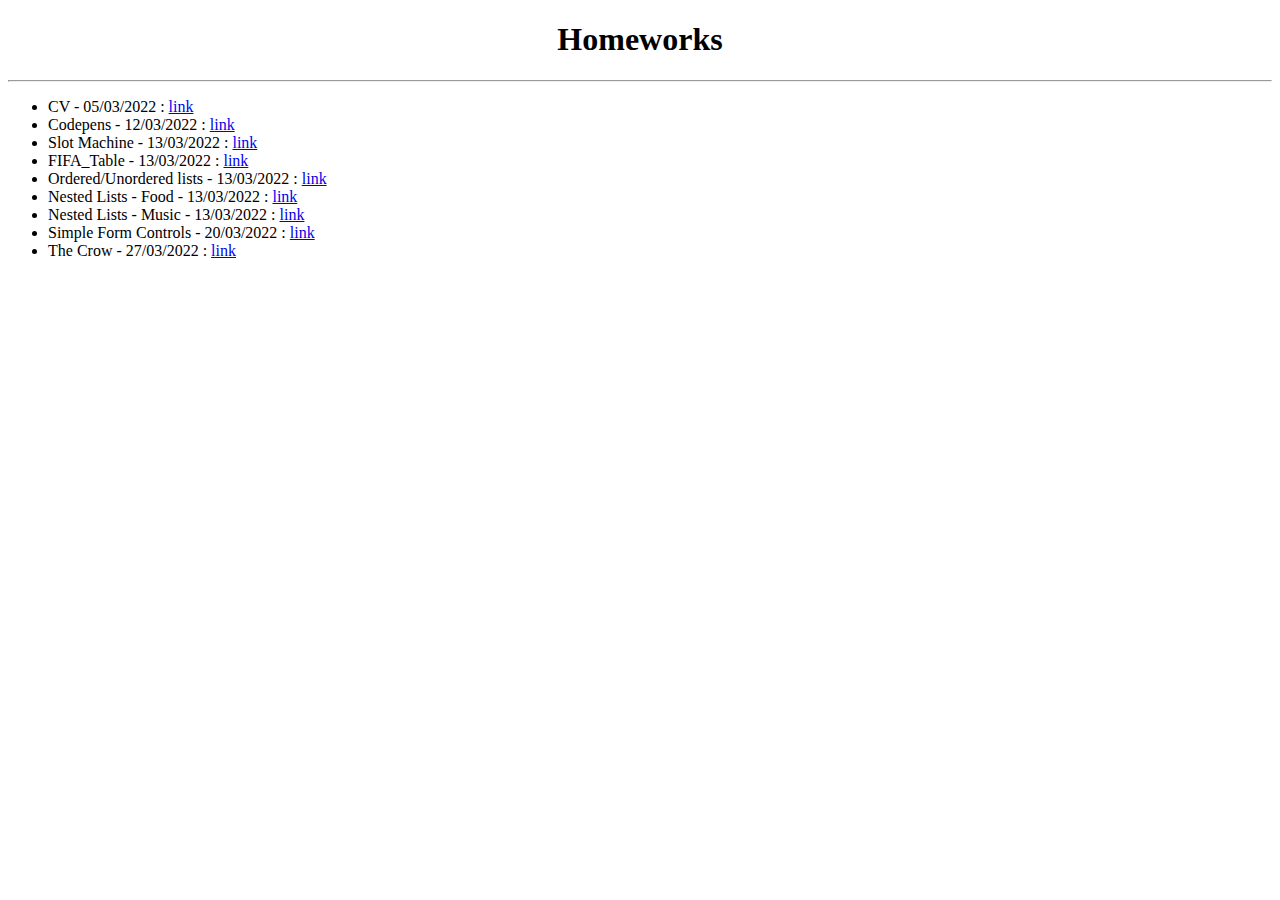
<file: index.html>
<!DOCTYPE html>
<html lang="en">
<head>
    <meta charset="UTF-8">
    <meta http-equiv="X-UA-Compatible" content="IE=edge">
    <meta name="viewport" content="width=device-width, initial-scale=1.0">
    <title>My Homepage</title>
</head>
<body>
    <h1 align="center">Homeworks</h1>
    <hr>
    <ul>
        <li>CV - 05/03/2022 : <a href="./pages/CV.html" target="_blank">link</a></li>
        <li>Codepens - 12/03/2022 : <a href="./pages/selectedCodepens.html" target="_blank">link</a></li>
        <li>Slot Machine - 13/03/2022 : <a href="./pages/slotMachine.html" target="_blank">link</a></li>
        <li>FIFA_Table - 13/03/2022 : <a href="./pages/FIFA_Table.html" target="_blank">link</a></li>
        <li>Ordered/Unordered lists - 13/03/2022 : <a href="./pages/ordered_unordered_lists.html" target="_blank">link</a></li>
        <li>Nested Lists - Food - 13/03/2022 : <a href="./pages/nestedLists_food.html" target="_blank">link</a></li>
        <li>Nested Lists - Music - 13/03/2022 : <a href="./pages/nestedLists_music.html" target="_blank">link</a></li>
        <li>Simple Form Controls - 20/03/2022 : <a href="./pages/simpleFormControls.html" target="_blank">link</a></li>
        <li>The Crow - 27/03/2022 : <a href="./pages/The Crow/theCrow.html" target="_blank">link</a></li>
    </ul>
</body>
</html>
</file>
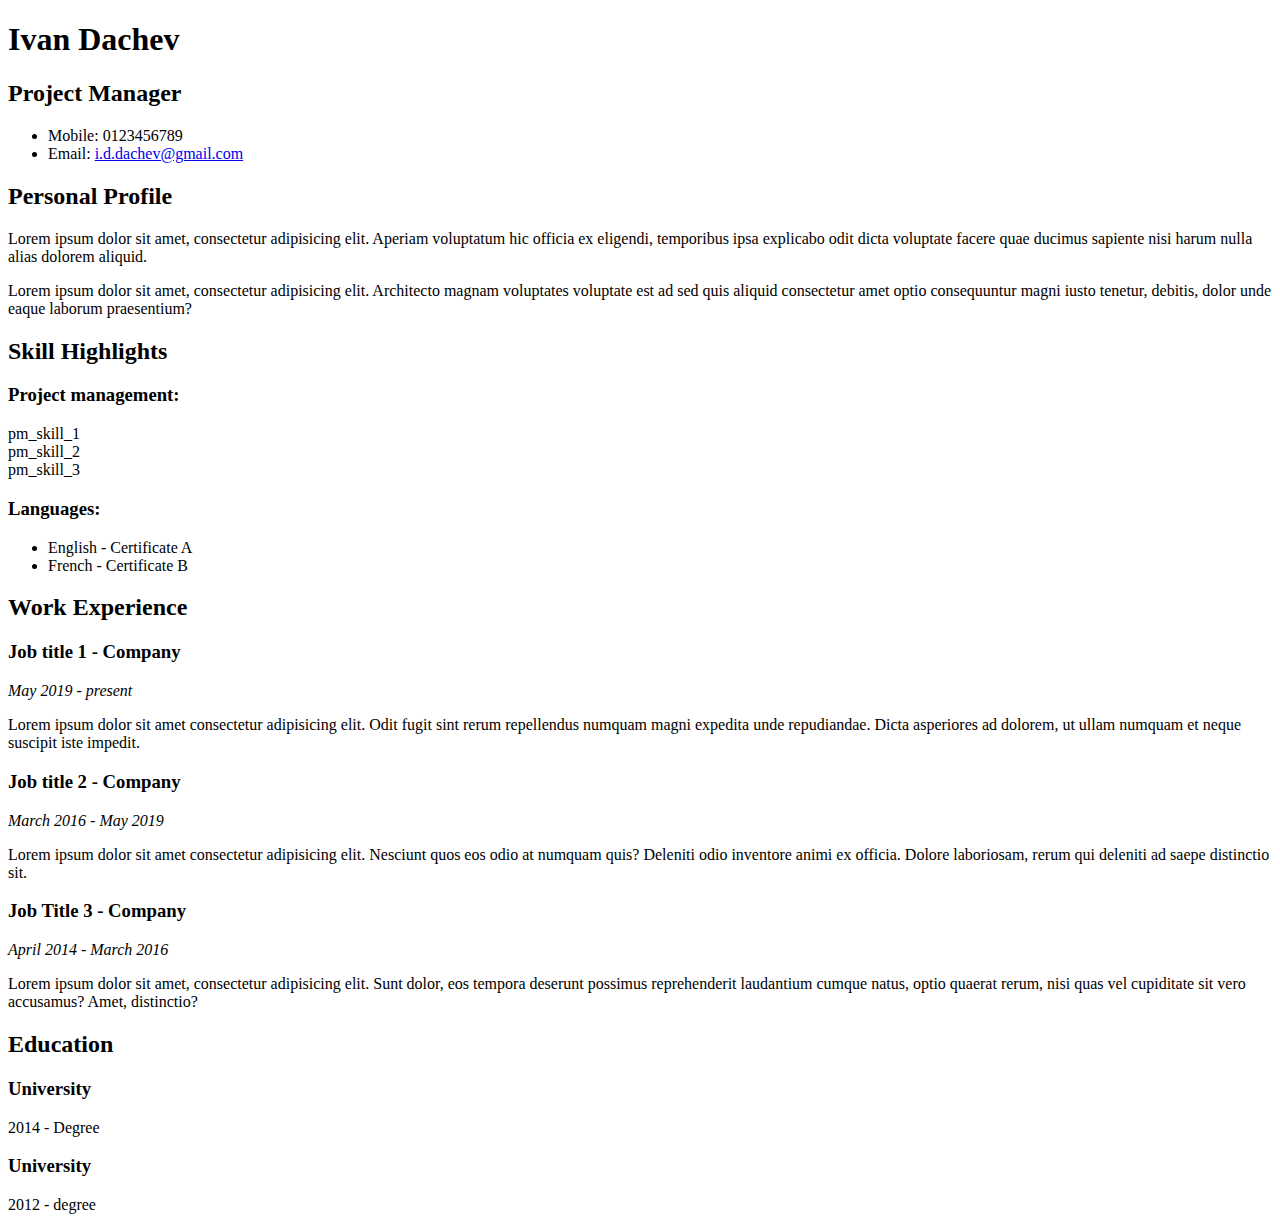
<file: pages/CV.html>
<!DOCTYPE html>
<html lang="en">
<head>
    <meta charset="UTF-8">
    <meta http-equiv="X-UA-Compatible" content="IE=edge">
    <meta name="viewport" content="width=device-width, initial-scale=1.0">
    <title>CV - Ivan Dachev</title>
    <link rel="icon" href="../../Labs/images/CV_icon.PNG">
</head>
<body>
    <!-- General info -->
    <h1>Ivan Dachev</h1>
    <h2>Project Manager</h2>

    <ul>
        <li>Mobile: 0123456789</li>
        <li>Email: <a href="mailto:i.d.dachev@gmail.com">i.d.dachev@gmail.com </a> </li>      
    </ul>

    <h2>Personal Profile</h2>
    <p>Lorem ipsum dolor sit amet, consectetur adipisicing elit. Aperiam voluptatum hic officia ex eligendi, temporibus ipsa explicabo odit dicta voluptate facere quae ducimus sapiente nisi harum nulla alias dolorem aliquid.</p>
    <p>Lorem ipsum dolor sit amet, consectetur adipisicing elit. Architecto magnam voluptates voluptate est ad sed quis aliquid consectetur amet optio consequuntur magni iusto tenetur, debitis, dolor unde eaque laborum praesentium?</p>

    <!-- Skills -->
    <h2>Skill Highlights</h2>
    <h3>Project management:</h3>
    <p>pm_skill_1<br>
        pm_skill_2<br>
        pm_skill_3
    </p>

    <h3>Languages:</h3>
    <ul>
        <li>English - Certificate A</li>
        <li>French - Certificate B</li>
    </ul>

    <!-- Work exp -->
    <h2>Work Experience</h2>
    <h3>Job title 1 - Company</h3>
    <p><i>May 2019 - present</i></p>
    <p>Lorem ipsum dolor sit amet consectetur adipisicing elit. Odit fugit sint rerum repellendus numquam magni expedita unde repudiandae. Dicta asperiores ad dolorem, ut ullam numquam et neque suscipit iste impedit.</p>

    <h3>Job title 2 - Company</h3>
    <p><i>March 2016 - May 2019</i></p>
    <p>Lorem ipsum dolor sit amet consectetur adipisicing elit. Nesciunt quos eos odio at numquam quis? Deleniti odio inventore animi ex officia. Dolore laboriosam, rerum qui deleniti ad saepe distinctio sit.</p>

    <h3>Job Title 3 - Company</h3>
    <p><i>April 2014 - March 2016</i></p>
    <p>Lorem ipsum dolor sit amet, consectetur adipisicing elit. Sunt dolor, eos tempora deserunt possimus reprehenderit laudantium cumque natus, optio quaerat rerum, nisi quas vel cupiditate sit vero accusamus? Amet, distinctio?</p>
    
    <!-- Education -->
    <h2>Education</h2>
    <h3>University</h3>
    <p>2014 - Degree</p>

    <h3>University</h3>
    <p>2012 - degree</p>


</body>
</html>
</file>
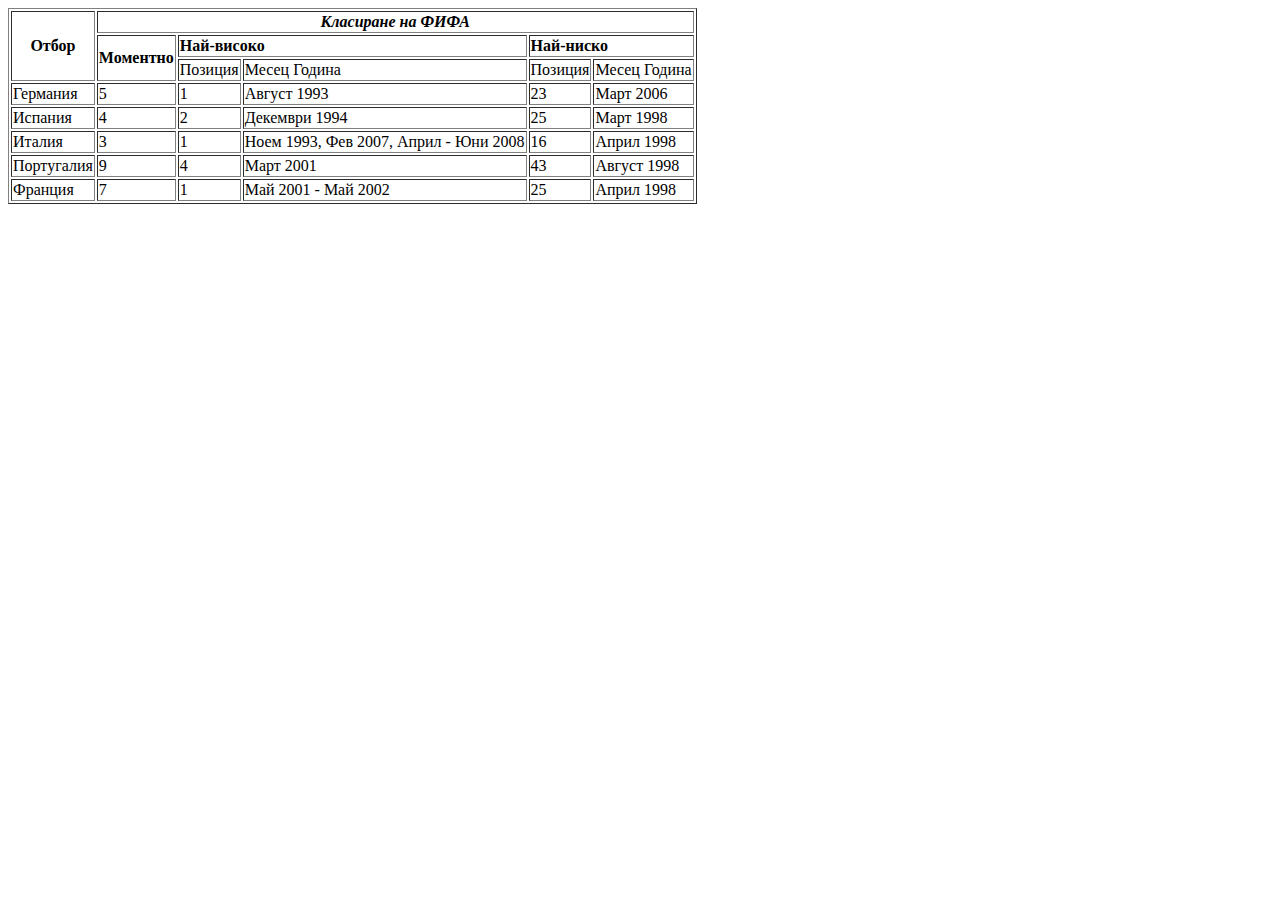
<file: pages/FIFA_Table.html>
<!DOCTYPE html>
<html lang="en">
<head>
    <meta charset="UTF-8">
    <meta http-equiv="X-UA-Compatible" content="IE=edge">
    <meta name="viewport" content="width=device-width, initial-scale=1.0">
    <title>FIFA Table</title>
</head>
<body>
    <table border="1">
        <tr>
            <th rowspan="3">Отбор</th>
            <th colspan="5"> <i> Класиране на ФИФА</i></th>
        </tr>
        <tr>
            <td rowspan="2"><b>Моментно</b></td>
            <td colspan="2"><b>Най-високо</b></td>
            <td colspan="2"><b>Най-ниско</b></td>
        </tr>
        <tr>
            <td>Позиция</td>
            <td>Месец Година</td>
            <td>Позиция</td>
            <td>Месец Година</td>
        </tr>
        <tr>
            <td>Германия</td>
            <td>5</td>
            <td>1</td>
            <td>Август 1993</td>
            <td>23</td>
            <td>Март 2006</td>
        </tr>
        <tr>
            <td>Испания</td>
            <td>4</td>
            <td>2</td>
            <td>Декември 1994</td>
            <td>25</td>
            <td>Март 1998</td>
        </tr>
        <tr>
            <td>Италия</td>
            <td>3</td>
            <td>1</td>
            <td>Ноем 1993, Фев 2007, Април - Юни 2008</td>
            <td>16</td>
            <td>Април 1998</td>
        </tr>
        <tr>
            <td>Португалия</td>
            <td>9</td>
            <td>4</td>
            <td>Март 2001</td>
            <td>43</td>
            <td>Август 1998</td>
        </tr>
        <tr>
            <td>Франция</td>
            <td>7</td>
            <td>1</td>
            <td>Май 2001 - Май 2002</td>
            <td>25</td>
            <td>Април 1998</td>
        </tr>
    </table>
</body>
</html>
</file>
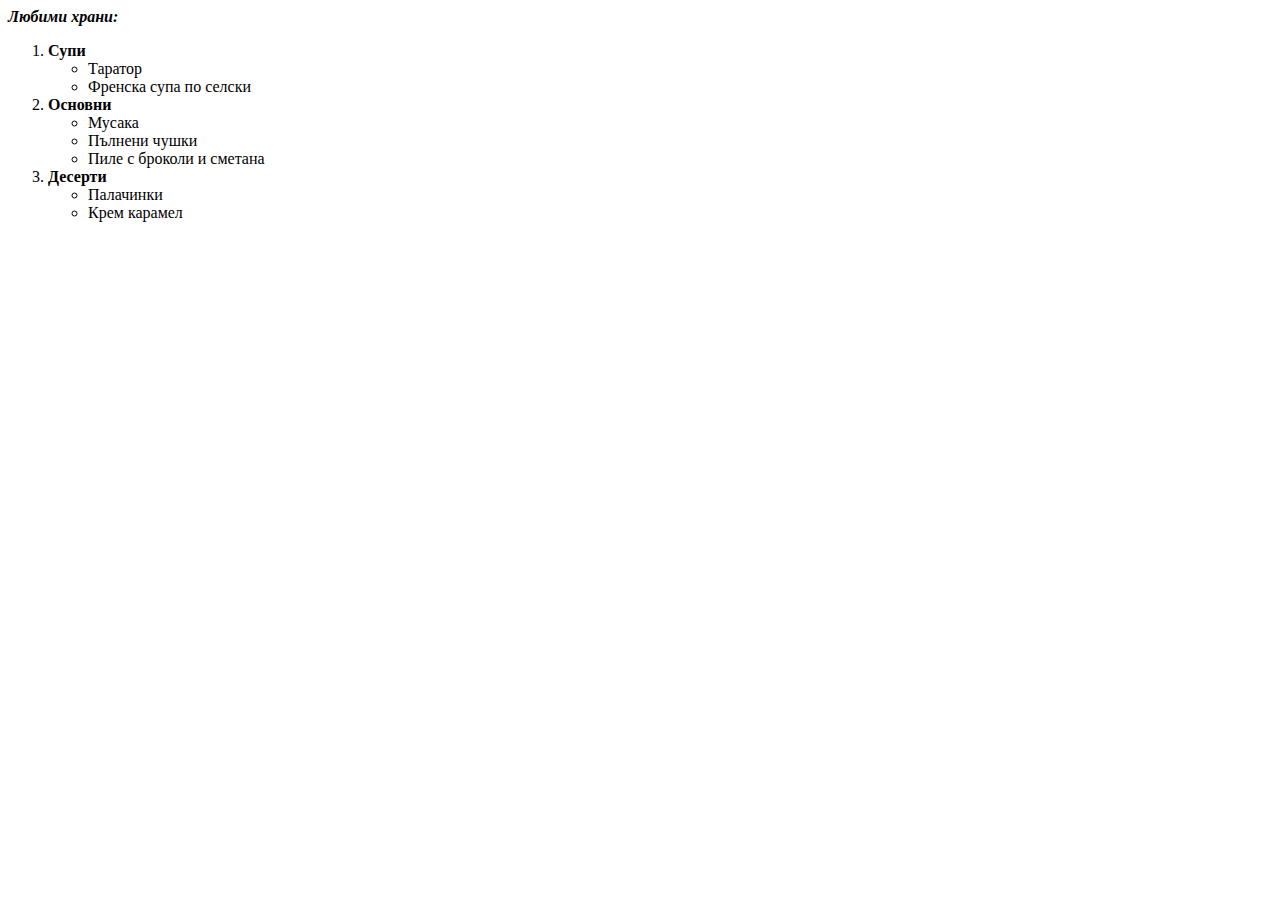
<file: pages/nestedLists_food.html>
<!DOCTYPE html>
<html lang="en">
<head>
    <meta charset="UTF-8">
    <meta http-equiv="X-UA-Compatible" content="IE=edge">
    <meta name="viewport" content="width=device-width, initial-scale=1.0">
    <title>Nested Lists - Food</title>
</head>
<body>
    <i><b>Любими храни:</b></i>
    <ol>
        <li><b>Супи</b>
            <ul>
                <li>Таратор</li>
                <li>Френска супа по селски</li>
            </ul>
        </li>

        <li><b>Основни</b>   
            <ul>
                <li>Мусака</li>
                <li>Пълнени чушки</li>
                <li>Пиле с броколи и сметана</li>
            </ul>
        </li>     
        <li><b>Десерти</b>    
            <ul>
                <li>Палачинки</li>
                <li>Крем карамел</li>
            </ul>
        </li>    
    </ol>
</body>
</html>
</file>
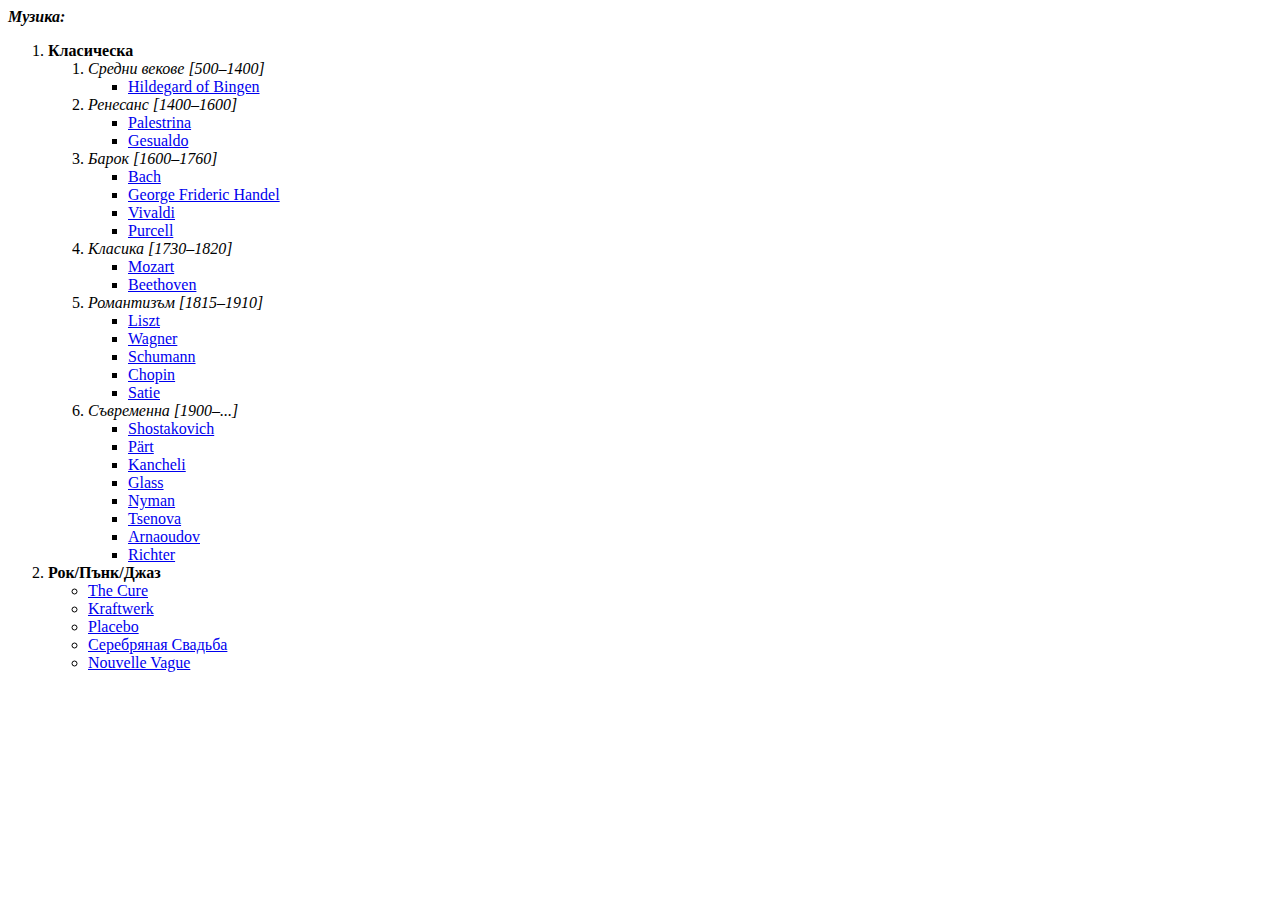
<file: pages/nestedLists_music.html>
<!DOCTYPE html>
<html lang="en">
<head>
    <meta charset="UTF-8">
    <meta http-equiv="X-UA-Compatible" content="IE=edge">
    <meta name="viewport" content="width=device-width, initial-scale=1.0">
    <title>Nested List Music</title>
</head>
<body>
    <i><b>Музика:</b></i>
    <ol>
        <li><b>Класическа</b>
            <ol>
                <li><i>Средни векове [500–1400]</i>
                    <ul>
                        <li><a href="https://en.wikipedia.org/wiki/Hildegard_of_Bingen" target="_blank">Hildegard of Bingen</a></li>
                    </ul>
                </li>
                <li><i>Ренесанс [1400–1600]</i>
                    <ul>
                        <li><a href="https://en.wikipedia.org/wiki/Giovanni_Pierluigi_da_Palestrina" target="_blank">Palestrina</a></li>
                        <li><a href="https://en.wikipedia.org/wiki/Carlo_Gesualdo" target="_blank">Gesualdo</a></li>
                    </ul>
                </li>
                <li><i>Барок [1600–1760]</i>
                    <ul>
                        <li><a href="https://en.wikipedia.org/wiki/Johann_Sebastian_Bach" target="_blank">Bach</a></li>
                        <li><a href="https://en.wikipedia.org/wiki/George_Frideric_Handel" target="_blank">George Frideric Handel</a></li>
                        <li><a href="https://en.wikipedia.org/wiki/Antonio_Vivaldi" target="_blank">Vivaldi</a></li>
                        <li><a href="https://en.wikipedia.org/wiki/Henry_Purcell" target="_blank">Purcell</a></li>
                    </ul>
                </li>
                <li><i>Класика [1730–1820]</i>
                    <ul>
                        <li><a href="https://en.wikipedia.org/wiki/Wolfgang_Amadeus_Mozart" target="_blank">Mozart</a></li>
                        <li><a href="https://en.wikipedia.org/wiki/Ludwig_van_Beethoven" target="_blank">Beethoven</a></li>
                    </ul>
                </li>
                <li><i>Романтизъм [1815–1910]</i>
                    <ul>
                        <li><a href="https://en.wikipedia.org/wiki/Franz_Liszt" target="_blank">Liszt</a></li>
                        <li><a href="https://en.wikipedia.org/wiki/Richard_Wagner" target="_blank">Wagner</a></li>
                        <li><a href="https://en.wikipedia.org/wiki/Clara_Schumann" target="_blank">Schumann</a></li>
                        <li><a href="https://en.wikipedia.org/wiki/Fr%C3%A9d%C3%A9ric_Chopin" target="_blank">Chopin</a></li>
                        <li><a href="https://en.wikipedia.org/wiki/Erik_Satie" target="_blank">Satie</a></li>
                    </ul>
                </li>
                <li><i>Съвременна [1900–...]</i>
                    <ul>
                        <li><a href="https://en.wikipedia.org/wiki/Dmitri_Shostakovich" target="_blank">Shostakovich</a></li>
                        <li><a href="https://en.wikipedia.org/wiki/Arvo_P%C3%A4rt" target="_blank">Pärt</a></li>
                        <li><a href="https://en.wikipedia.org/wiki/Giya_Kancheli" target="_blank">Kancheli</a></li>
                        <li><a href="https://en.wikipedia.org/wiki/Philip_Glass" target="_blank">Glass</a></li>
                        <li><a href="https://en.wikipedia.org/wiki/Michael_Nyman" target="_blank">Nyman</a></li>
                        <li><a href="https://en.wikipedia.org/wiki/Julia_Tsenova" target="_blank">Tsenova</a></li>
                        <li><a href="https://en.wikipedia.org/wiki/Gheorghi_Arnaoudov" target="_blank">Arnaoudov</a></li>
                        <li><a href="https://en.wikipedia.org/wiki/Max_Richter" target="_blank">Richter</a></li>
                    </ul>
                </li>
            </ol>
        </li>
        <li><b>Рок/Пънк/Джаз</b>
            <ul>
                <li><a href="https://www.last.fm/music/The+Cure" target="_blank">The Cure</a></li>
                <li><a href="https://www.last.fm/music/Kraftwerk" target="_blank">Kraftwerk</a></li>
                <li><a href="https://www.last.fm/music/Placebo" target="_blank">Placebo</a></li>
                <li><a href="https://www.last.fm/music/%D0%A1%D0%B5%D1%80%D0%B5%D0%B1%D1%80%D1%8F%D0%BD%D0%B0%D1%8F+%D0%A1%D0%B2%D0%B0%D0%B4%D1%8C%D0%B1%D0%B0" target="_blank">Серебряная Свадьба</a></li>
                <li><a href="https://www.last.fm/music/Nouvelle+Vague" target="_blank">Nouvelle Vague</a></li>
            </ul>
        </li>
    </ol>
</body>
</html>
</file>
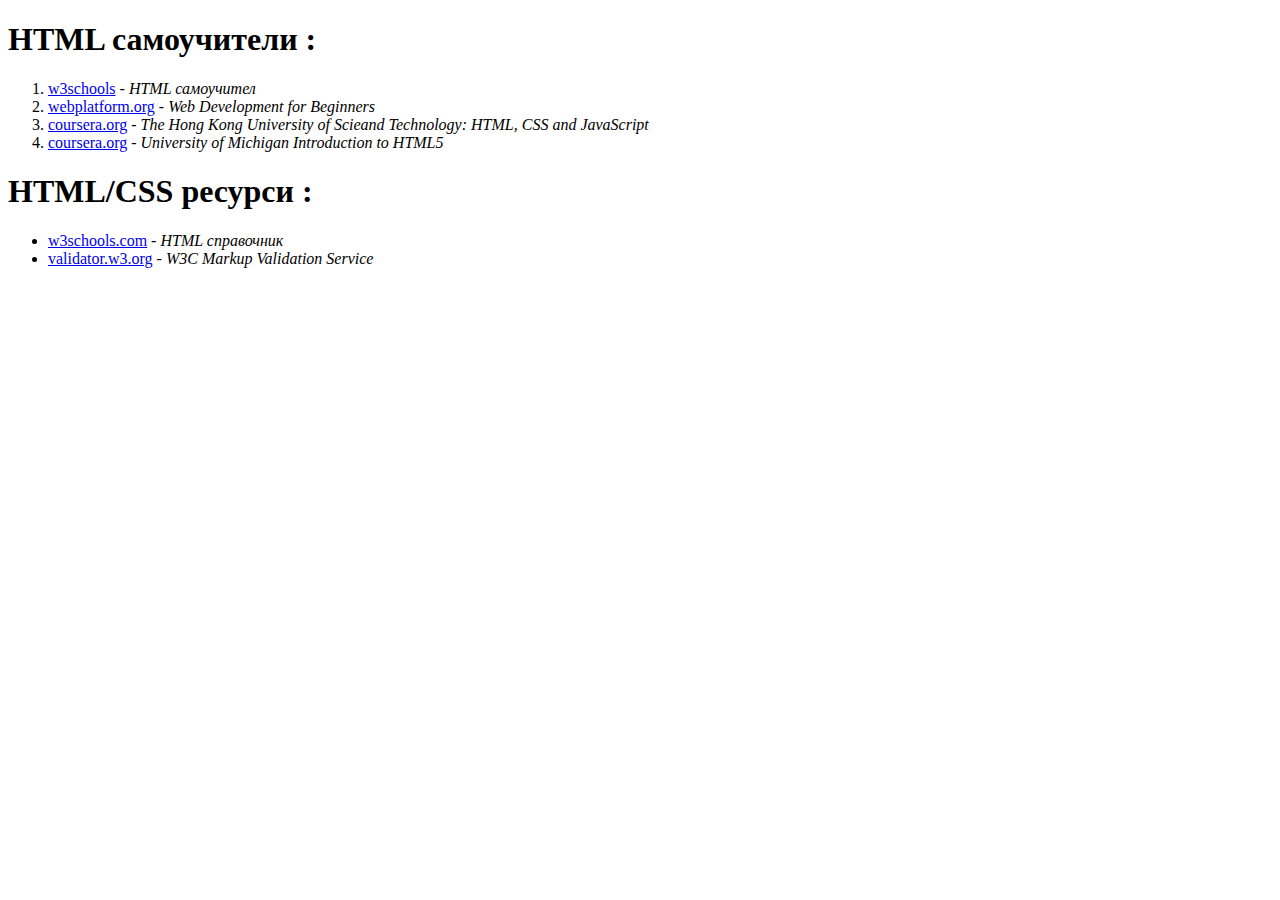
<file: pages/ordered_unordered_lists.html>
<!DOCTYPE html>
<html lang="en">
<head>
    <meta charset="UTF-8">
    <meta http-equiv="X-UA-Compatible" content="IE=edge">
    <meta name="viewport" content="width=device-width, initial-scale=1.0">
    <title>Ordered / Unordered lists</title>
</head>
<body>
    <h1>HTML самоучители :</h1>
    <ol>
        <li>
            <a href="http://www.w3schools.com/html/default.asp" target="_blank">w3schools</a> - <i>HTML самоучител</i>
        </li>
        <li>
            <a href="http://docs.webplatform.org/wiki/Beginners" target="_blank">webplatform.org</a> - <i>Web Development for Beginners</i>
        </li>
        <li>
            <a href="https://www.coursera.org/learn/html-css-javascript" target="_blank">coursera.org</a> - <i>The Hong Kong University of Scieand Technology: HTML, CSS and
                JavaScript</i>
        </li>
        <li>
            <a href="https://www.coursera.org/learn/html" target="_blank">coursera.org</a> - <i>University of Michigan Introduction to HTML5</i>
        </li>
    </ol>

    <h1>HTML/CSS ресурси :</h1>
    <ul>
        <li>
            <a href="http://www.w3schools.com/tags/default.asp" target="_blank">w3schools.com</a> - <i>HTML справочник</i>
        </li>
        <li>
            <a href="https://validator.w3.org/" target="_blank">validator.w3.org</a> - <i>W3C Markup Validation Service</i>
        </li>
    </ul>
</body>
</html>
</file>
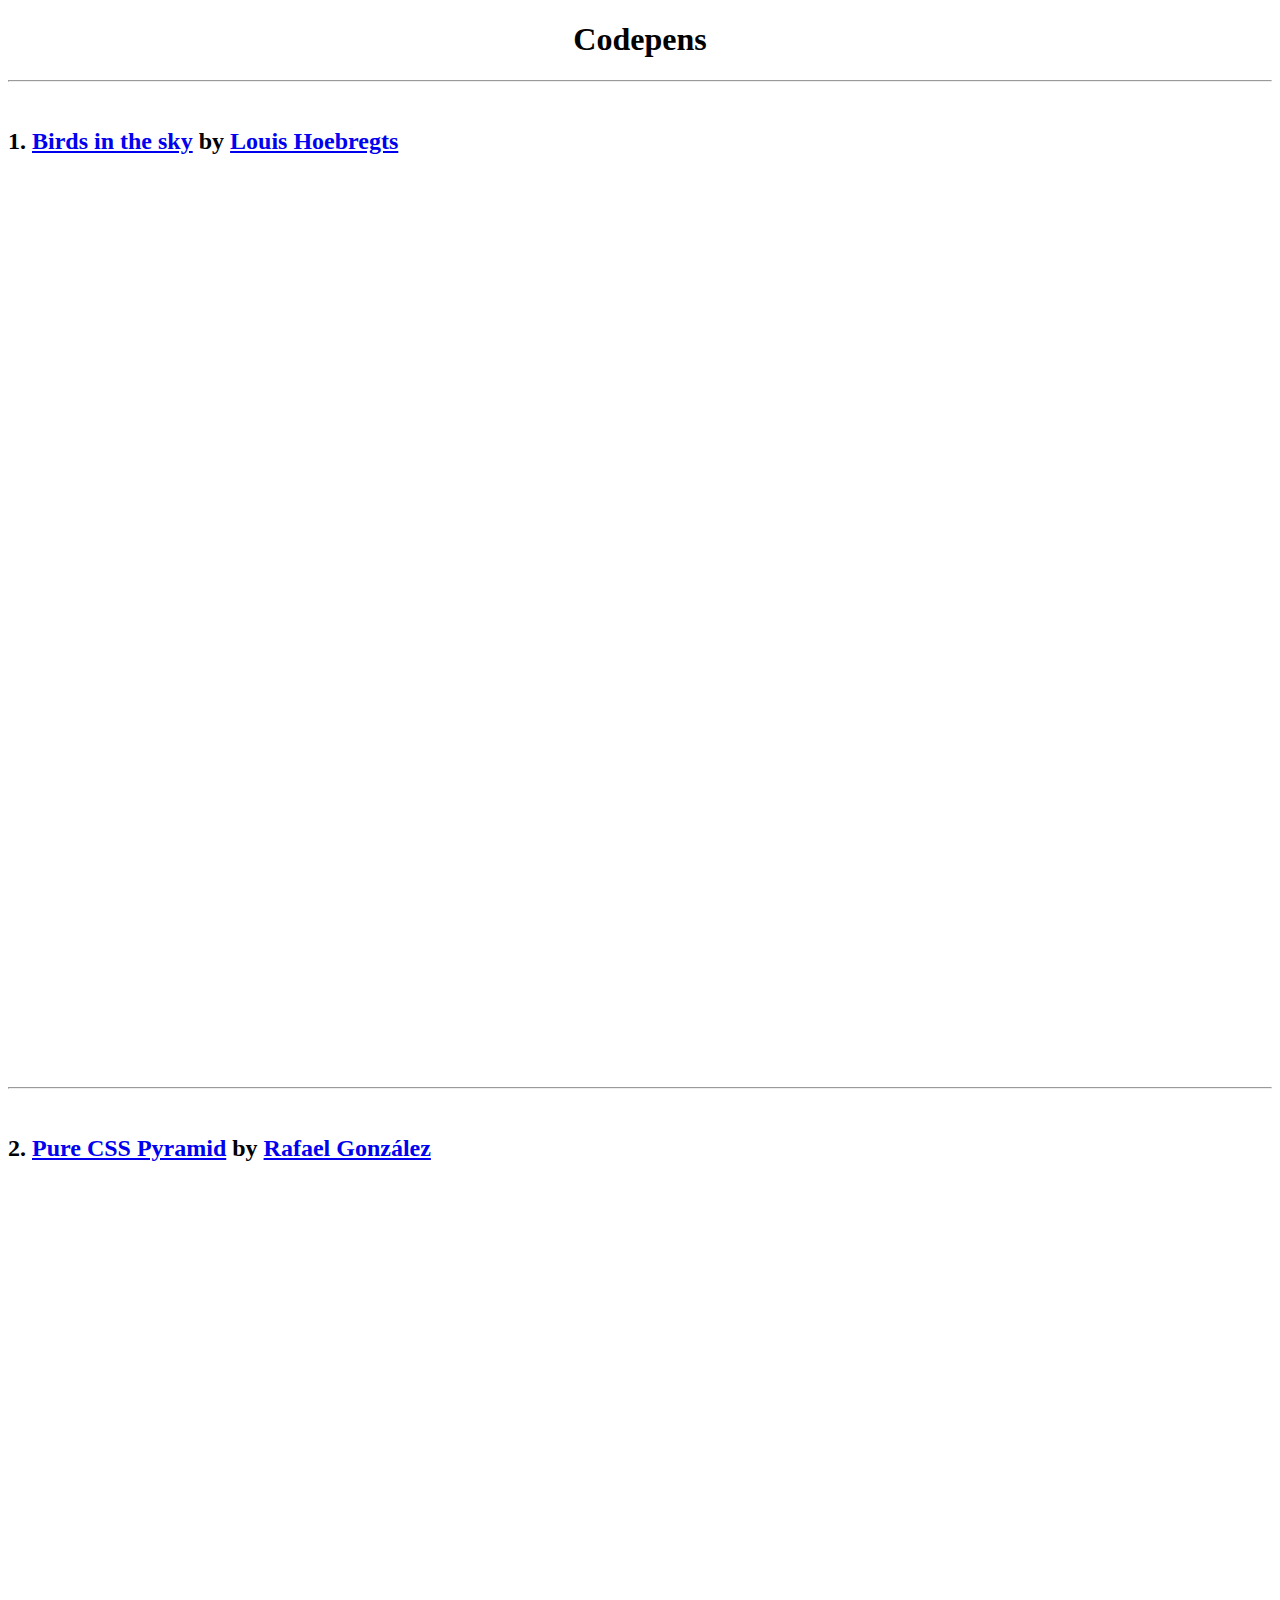
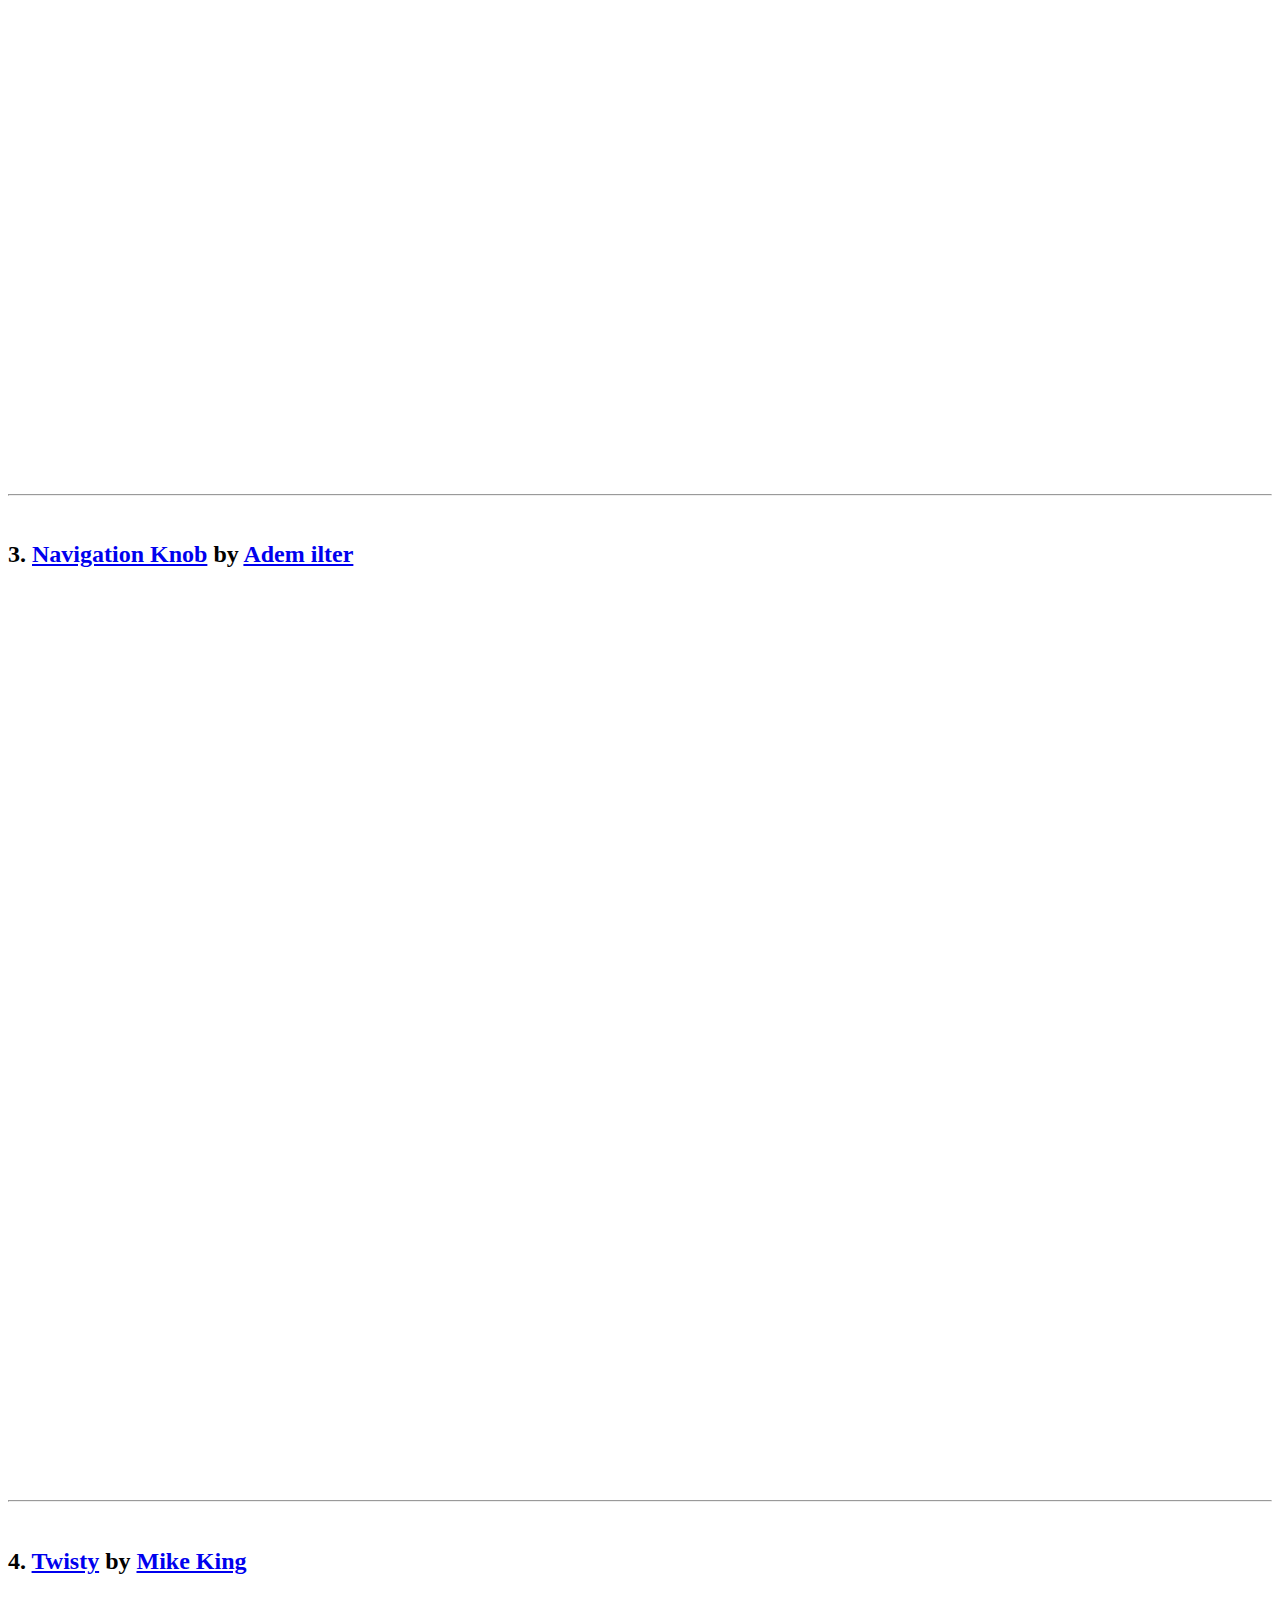
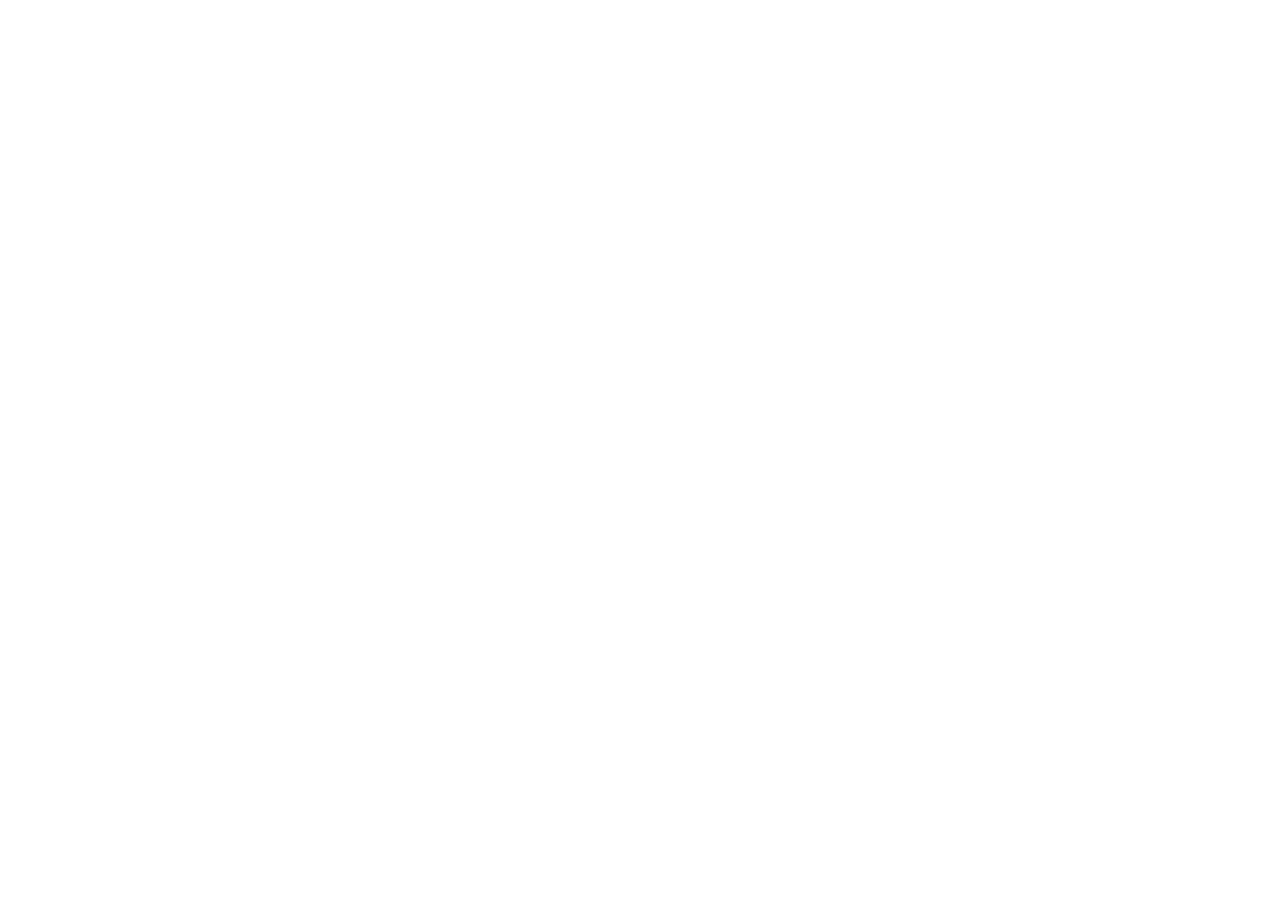
<file: pages/selectedCodepens.html>
<!DOCTYPE html>
<html lang="en">
<head>
    <meta charset="UTF-8">
    <meta http-equiv="X-UA-Compatible" content="IE=edge">
    <meta name="viewport" content="width=device-width, initial-scale=1.0">
    <title>Codepens</title>
</head>
<body>
    <h1 align="center">Codepens</h1>
    <hr>
    <br>
    <!-- First Codepen below -->
    <h2>1. <a href="https://codepen.io/Mamboleoo/full/ByxPvG" target="_blank">Birds in the sky</a> by <a href="https://codepen.io/Mamboleoo">Louis Hoebregts</a> </h2>
    
    <iframe height="900" style="width: 100%;" scrolling="no" title="Birds in the sky" src="https://codepen.io/Mamboleoo/embed/ByxPvG?default-tab=result&theme-id=dark" frameborder="no" loading="lazy" allowtransparency="true" allowfullscreen="true">
        See the Pen <a href="https://codepen.io/Mamboleoo/pen/ByxPvG">
        Birds in the sky</a> by Louis Hoebregts (<a href="https://codepen.io/Mamboleoo">@Mamboleoo</a>)
        on <a href="https://codepen.io">CodePen</a>.
    </iframe>
    <br>
    <hr>
    <br>


    <!-- Second codepen below -->
    <h2>2. <a href="https://codepen.io/rgg/embed/ZbgzNB?default-tab=result" target="_blank">Pure CSS Pyramid</a> by <a href="https://codepen.io/rgg" target="_blank">Rafael González</a></h2>

    <iframe height="900" style="width: 100%;" scrolling="no" title="Pure CSS Pyramid" src="https://codepen.io/rgg/embed/ZbgzNB?default-tab=result" frameborder="no" loading="lazy" allowtransparency="true" allowfullscreen="true">
        See the Pen <a href="https://codepen.io/rgg/pen/ZbgzNB">
        Pure CSS Pyramid</a> by Rafael González (<a href="https://codepen.io/rgg">@rgg</a>)
        on <a href="https://codepen.io">CodePen</a>.
    </iframe>
    <br>
    <hr>
    <br>


    <!-- Third codepen below -->
    <h2>3. <a href="https://codepen.io/ademilter/embed/DqBJNZ?default-tab=result" target="_blank">Navigation Knob</a> by <a href="https://codepen.io/ademilter" target="_blank">Adem ilter</a></h2>

    <iframe height="900" style="width: 100%;" scrolling="no" title="Navigation Knob" src="https://codepen.io/ademilter/embed/DqBJNZ?default-tab=result" frameborder="no" loading="lazy" allowtransparency="true" allowfullscreen="true">
        See the Pen <a href="https://codepen.io/ademilter/pen/DqBJNZ">
        Navigation Knob</a> by Adem ilter (<a href="https://codepen.io/ademilter">@ademilter</a>)
        on <a href="https://codepen.io">CodePen</a>.
    </iframe>
    <br>
    <hr>
    <br>


    <!-- Fourth codepen below -->
    <h2>4. <a href="https://codepen.io/micjamking/embed/DPoRzL?default-tab=result" target="_blank">Twisty</a> by <a href="https://codepen.io/micjamking" target="_blank">Mike King</a></h2>

    <iframe height="900" style="width: 100%;" scrolling="no" title="Twisty" src="https://codepen.io/micjamking/embed/DPoRzL?default-tab=result" frameborder="no" loading="lazy" allowtransparency="true" allowfullscreen="true">
        See the Pen <a href="https://codepen.io/micjamking/pen/DPoRzL">
        Twisty</a> by Mike King (<a href="https://codepen.io/micjamking">@micjamking</a>)
        on <a href="https://codepen.io">CodePen</a>.
    </iframe>
    
    
</body>
</html>
</file>
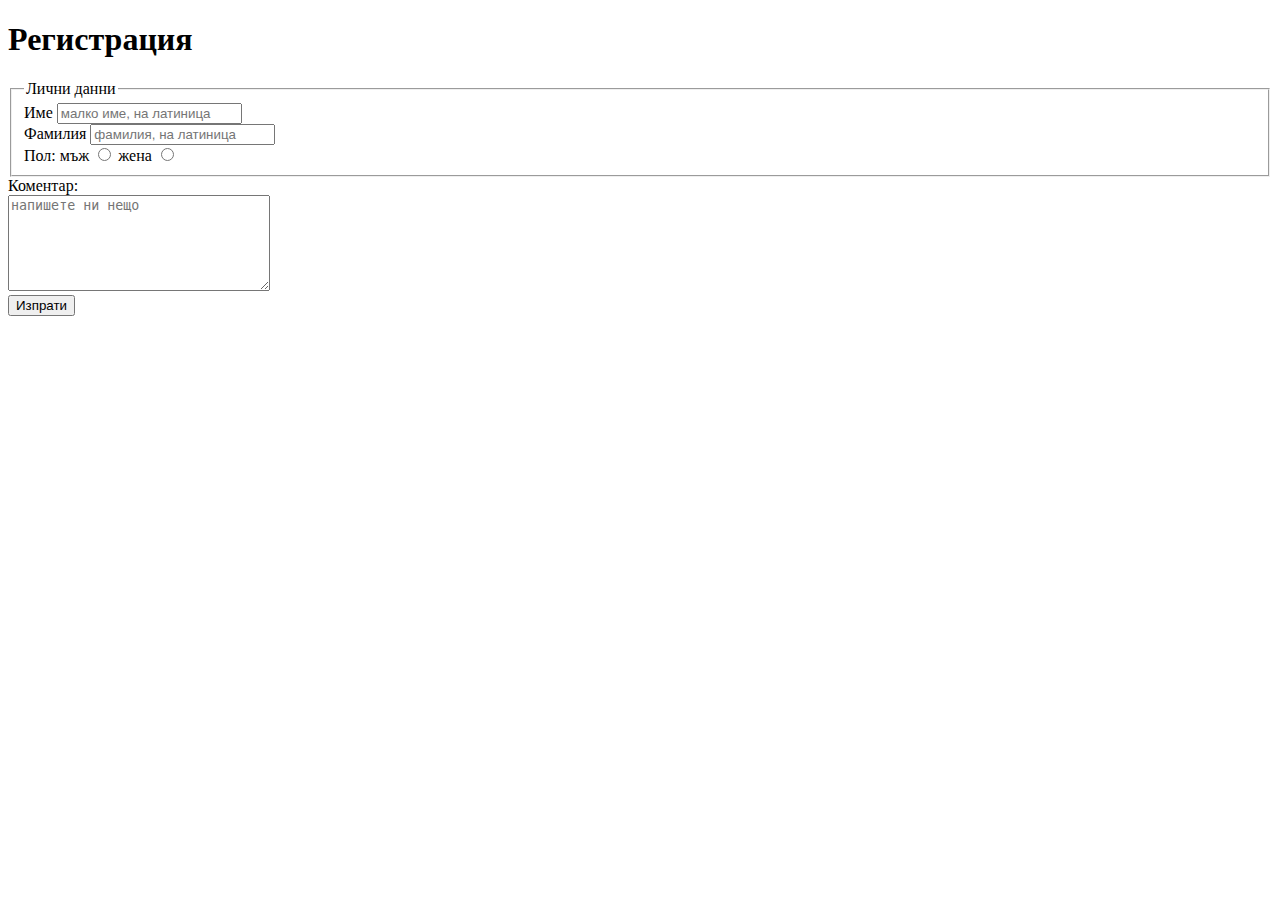
<file: pages/simpleFormControls.html>
<!DOCTYPE html>
<html lang="en">
<head>
    <meta charset="UTF-8">
    <meta http-equiv="X-UA-Compatible" content="IE=edge">
    <meta name="viewport" content="width=device-width, initial-scale=1.0">
    <title>Simple Form Controls</title>
</head>
<body>
    <h1>Регистрация</h1>
    <form action="/cgi-bin/registration.py" method="get">
        <fieldset>
            <legend>Лични данни</legend>
            <div><label >Име <input type="text" name="userName" placeholder="малко име, на латиница" required></label></div>
            <div><label >Фамилия <input type="text" name="userSurName" placeholder="фамилия, на латиница" required></label></div>
            <div>Пол:
                <label for="male">мъж <input type="radio" name="gender" id="male" value="m" required></label>
                <label for="female">жена <input type="radio" name="gender" id="female" value="f" required></label>
            </div>
        </fieldset>
        <div><label for="comment">Коментар:</label></div>
        <div><textarea name="comment" id="comment" cols="30" rows="6" placeholder="напишете ни нещо"></textarea></div>
        <div><button type="submit">Изпрати</button></div>       
    </form> 
</body>
</html>
</file>
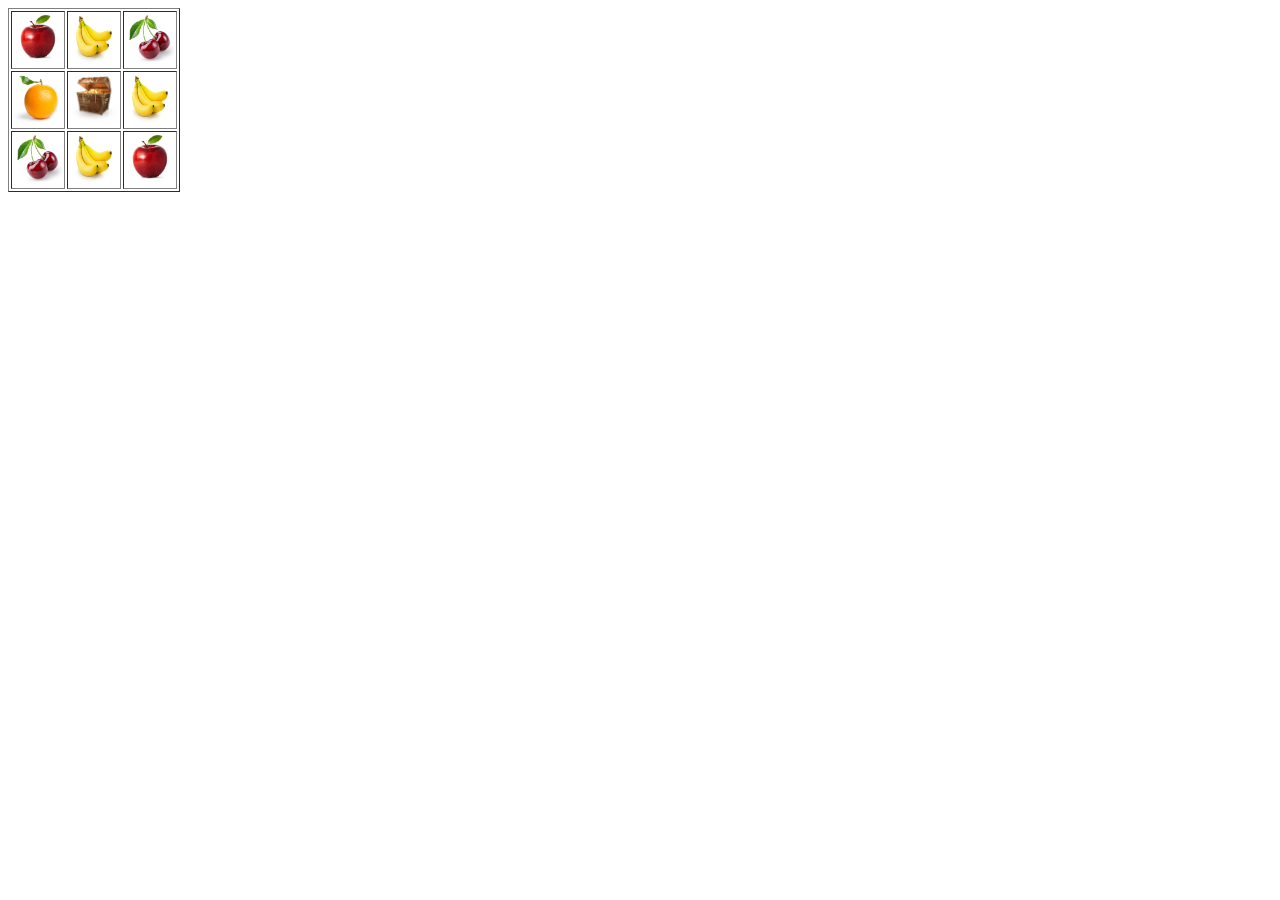
<file: pages/slotMachine.html>
<!DOCTYPE html>
<html lang="en">
<head>
    <meta charset="UTF-8">
    <meta http-equiv="X-UA-Compatible" content="IE=edge">
    <meta name="viewport" content="width=device-width, initial-scale=1.0">
    <title>SlotMachine</title>
</head>
<body>
    <table border="1">
        <tr>
            <td>
                <a href="https://en.wikipedia.org/wiki/Apple" target="_blank"><img src="../images/SlotMachine/Apple.jpg" width="50" height="50" alt="apple"></a>
            </td>
            <td>
                <a href="https://en.wikipedia.org/wiki/Banana" target="_blank"><img src="../images/SlotMachine/banana.jpg" width="50" height="50" alt="banana"></a>
            </td>
            <td>
                <a href="https://en.wikipedia.org/wiki/Cherry" target="_blank"><img src="../images/SlotMachine/cherry.jpg" width="50" height="50" alt="cherry"></a>
            </td>
        </tr>
        <tr>
            <td>
                <a href="https://en.wikipedia.org/wiki/Orange_(fruit)" target="_blank"><img src="../images/SlotMachine/orange.jpg" width="50" height="50" alt="orange"></a>
            </td>
            <td>
                <a href="https://acegif.com/wp-content/gifs/raining-money-8.gif" target="_blank"><img src="../images/SlotMachine/treasure_chest.jpg" width="50" height="50" alt="treasure chest"></a>
            </td>
            <td>
                <a href="https://en.wikipedia.org/wiki/Banana" target="_blank"><img src="../images/SlotMachine/banana.jpg" width="50" height="50" alt="banana"></a>
            </td>
        </tr>
        <tr>
            <td>
                <a href="https://en.wikipedia.org/wiki/Cherry" target="_blank"><img src="../images/SlotMachine/cherry.jpg" width="50" height="50" alt="cherry"></a>
            </td>
            <td>
                <a href="https://en.wikipedia.org/wiki/Banana" target="_blank"><img src="../images/SlotMachine/banana.jpg" width="50" height="50" alt="banana"></a>
            </td>
            <td>
                <a href="https://en.wikipedia.org/wiki/Apple" target="_blank"><img src="../images/SlotMachine/Apple.jpg" width="50" height="50" alt="apple"></a>
            </td>
        </tr>

    </table>
</body>
</html>
</file>
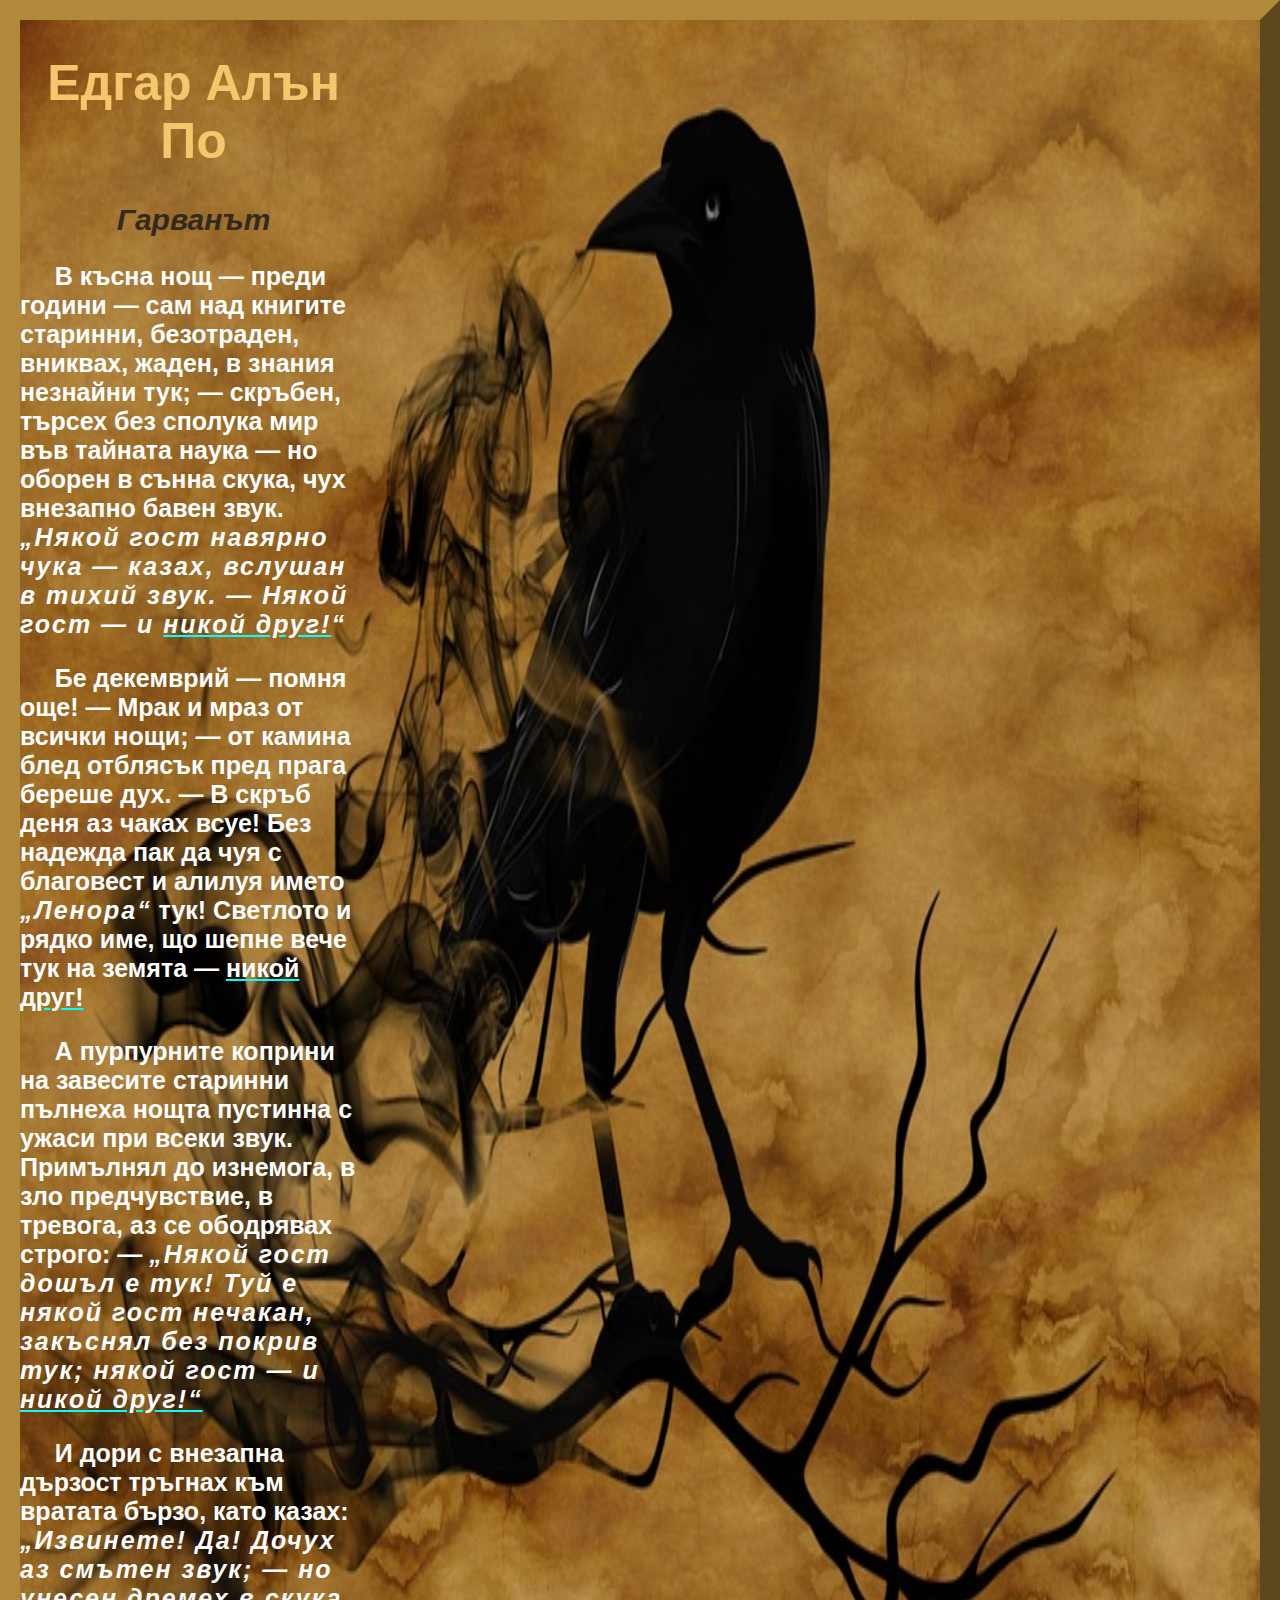
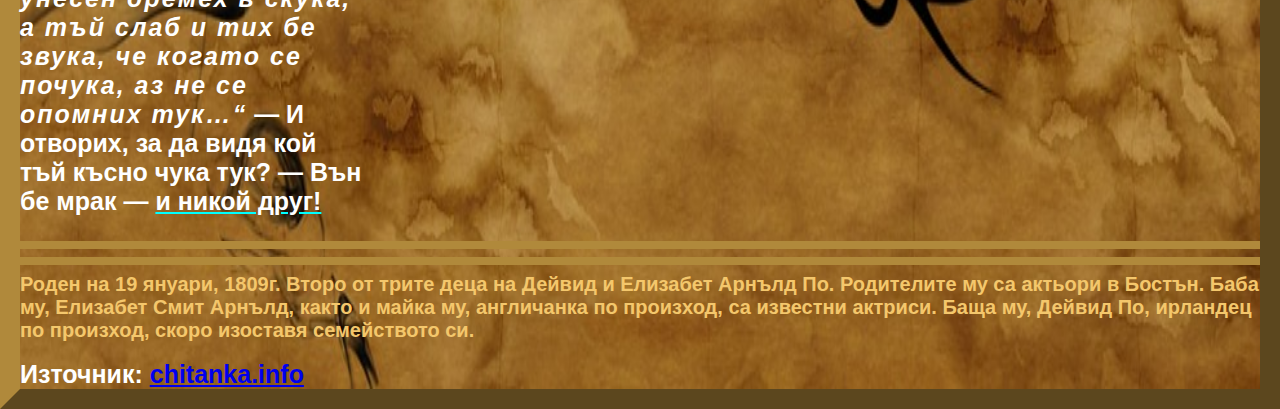
<file: pages/The Crow/theCrow.html>
<!DOCTYPE html>
<html lang="en">
<head>
    <meta charset="UTF-8">
    <meta http-equiv="X-UA-Compatible" content="IE=edge">
    <meta name="viewport" content="width=device-width, initial-scale=1.0">
    <title>The Crow</title>
    <link rel="stylesheet" href="../../styles/the_crow.css">
    
</head>
<body>
    <div id="content">   
            <h1>Едгар Алън По</h1>
        <h2>Гарванът</h2>
        <p>
            В късна нощ — преди години — сам над книгите  старинни,
            безотраден, вниквах, жаден, в знания незнайни тук; —
            скръбен, търсех без сполука мир във тайната наука —
            но оборен в сънна скука, чух внезапно бавен звук.
            <span class="textspace">„Някой гост навярно чука — казах, вслушан в тихий звук. —
            Някой гост — и <span class="underline">никой друг!</span>“</span> 
        </p>
        <p>        
            Бе декемврий — помня още! — Мрак и мраз от всички нощи; —
            от камина блед отблясък пред прага береше дух. —
            В скръб деня аз чаках всуе! Без надежда пак да чуя
            с благовест и алилуя името <span class="textspace">„Ленора“</span> тук!
            Светлото и рядко име, що шепне вече тук
            на земята — <span class="underline">никой друг!</span>
        </p>
        <p>    
            А пурпурните коприни на завесите старинни
            пълнеха нощта пустинна с ужаси при всеки звук.
            Примълнял до изнемога, в зло предчувствие, в тревога,
            аз се ободрявах строго: — <span class="textspace">„Някой гост дошъл е тук!
            Туй е някой гост нечакан, закъснял без покрив тук;
            някой гост — и <span class="underline">никой друг!“</span></span>
        </p>    
        <p>        
            И дори с внезапна дързост тръгнах към вратата бързо,
            като казах: <span class="textspace">„Извинете! Да! Дочух аз смътен звук; —
            но унесен дремех в скука, а тъй слаб и тих бе звука,
            че когато се почука, аз не се опомних тук…“</span> —
            И отворих, за да видя кой тъй късно чука тук? —
            Вън бе мрак — <span class="underline">и никой друг!</span>
        </p>
        <hr>
        <hr>
        <span class="bottomtext">
            Роден на 19 януари, 1809г. Второ от трите деца на Дейвид и Елизабет Арнълд По. Родителите му са актьори в Бостън. Баба му, Елизабет Смит Арнълд, както и майка му, англичанка по произход, са известни актриси. Баща му, Дейвид По, ирландец по произход, скоро изоставя семейството си.
        </span>
        <br><br>
        <span class="source">Източник: <a href="https://chitanka.info/text/2384-garvanyt">chitanka.info</a></span>
    </div>     
</body>
</html>
</file>
<file: styles/the_crow.css>
body{
    margin: 0;
}

#content{
    background-image: url(../images/TheCrow/raven-1002849_960_720.jpg) ;
    background-color: #322a1e;
    background-size: 100% 100%;
    background-repeat: no-repeat;
    background-attachment: local;
    background-position: top center;
    border: 20px outset #b0893b; 
}

h1{
    max-width: 28%;
    text-align: center;
    color: #f4c76c;
    font-family: sans-serif;
    font-size: 50px;
}

h2{
    max-width: 28%;
    text-align: center;
    font-style: italic;
    color: #322a1e;
    font-family: sans-serif;
    font-size: 30px;
}

p{
    max-width: 28%;
    text-indent: 10%;
    font-family:'Segoe UI', Tahoma, Geneva, Verdana, sans-serif;
    font-weight: bold;
    color: white;
    font-size: 25px;
}

span.textspace {
    letter-spacing: 2px;
    font-style: italic;
}

span.underline {
    text-decoration: underline;
    text-decoration-color: aqua;
}

hr{
    border: 4px solid #b0893b;
}

span.bottomtext {
    font-family: sans-serif;
    font-size: 20px;    
    font-weight: bold;
    color: #f4c76c;
}

span.source {
    font-size: 25px;
    font-family:'Segoe UI', Tahoma, Geneva, Verdana, sans-serif;
    font-weight: bold;
    color: white;
}
</file>
